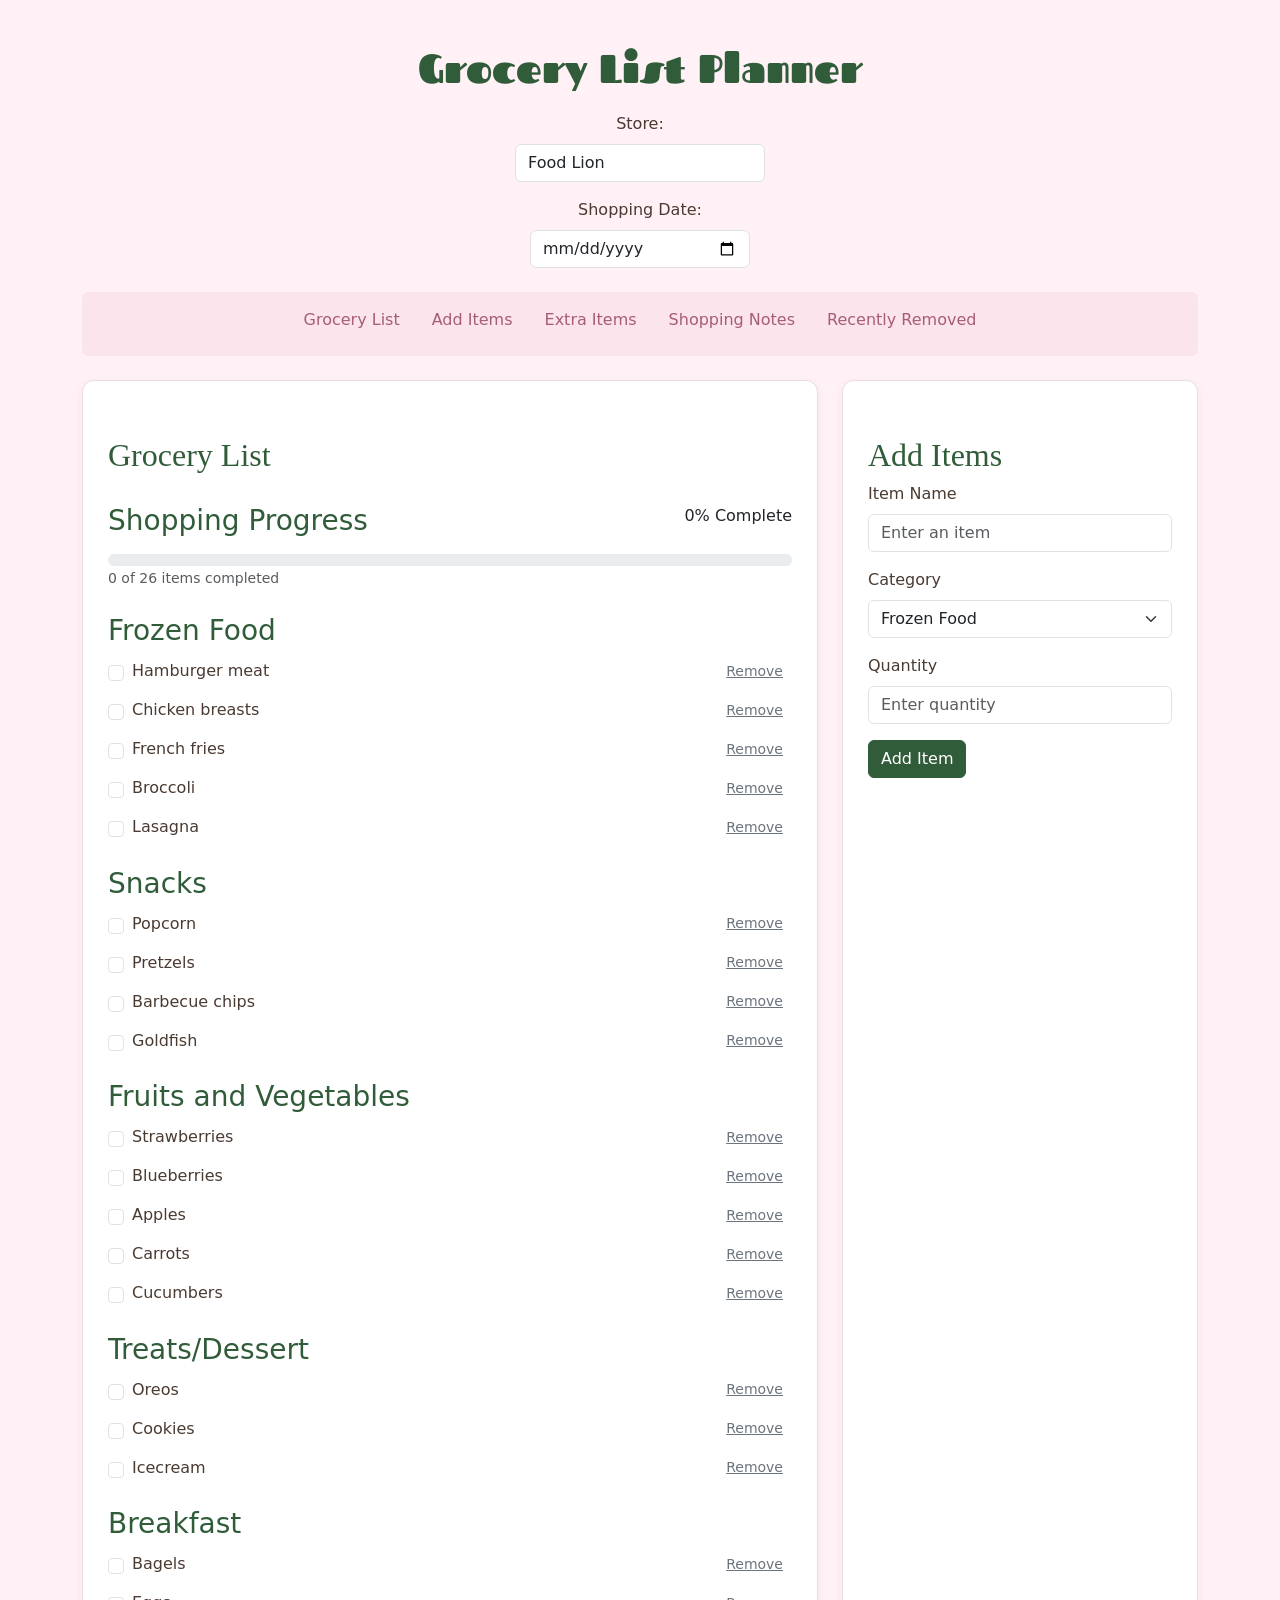
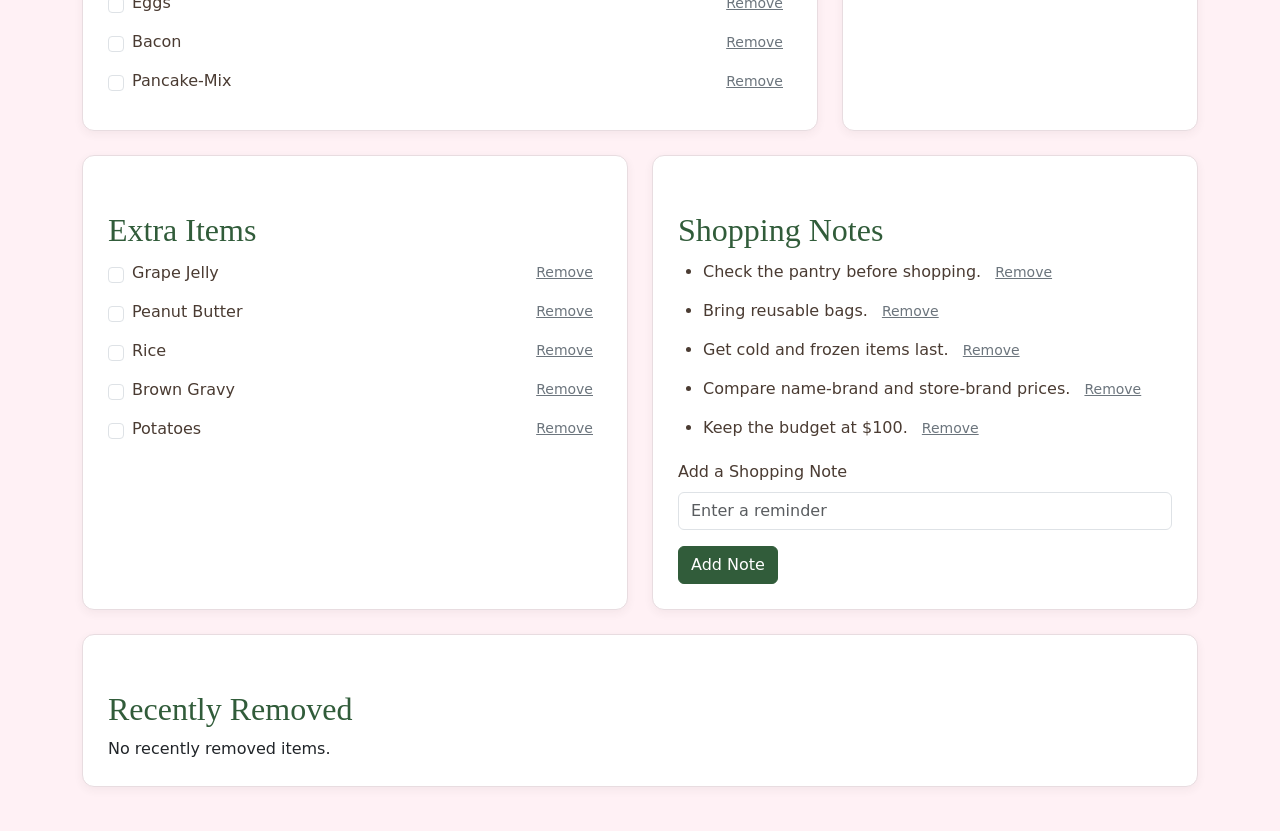
<file: index.html>
<!doctype html>
<html lang="en">
<head>
  <meta charset="utf-8">
  <meta name="viewport" content="width=device-width, initial-scale=1">
  <meta name="description" content="A grocery list planner to organize shopping items and notes">
  <meta name="author" content="Julia Bryant">
  <title>Grocery List Planner</title>

  <!--
    AI Use Disclosure:
    Tool: ChatGPT
    Purpose: Helped explain Bootstrap, troubleshoot HTML and JavaScript,
    and provide guidance for interactive features and local storage.
    Human Role: I chose which suggestions to use, edited my HTML and CSS,
    and tested my page in the browser and with the HTML validator.
  -->
   
<!--
  AI Accountability:
  Accepted Suggestion: I accepted the suggestion to use Bootstrap's responsive grid and navigation components. This helped organize my grocery planner and make it easier to use on both desktop and mobile devices.

  Modified Suggestion: I modified the original navigation layout by changing it to a collapsible hamburger menu on smaller screens. I chose this because it made the website easier to navigate on a phone and prevented the navigation links from taking up too much space.
-->


  <!-- Bootstrap v5.3.8 -->
  <!-- LOAD BOOTSTRAP CSS - DO NOT DELETE -->
  <link href="https://cdn.jsdelivr.net/npm/bootstrap@5.3.8/dist/css/bootstrap.min.css"
        rel="stylesheet"
        integrity="sha384-sRIl4kxILFvY47J16cr9ZwB07vP4J8+LH7qKQnuqkuIAvNWLzeN8tE5YBujZqJLB"
        crossorigin="anonymous">
  <!-- END LOADING BOOTSTRAP CSS -->

  <link href="style.css" rel="stylesheet">
</head>

<body>

<main class="container py-4">

  <!-- HEADER -->
  <header class="text-center mb-4">
    <h1>Grocery List Planner</h1>
    <div class="mb-3">
  <label for="store-name" class="form-label">Store:</label>
  <input type="text" id="store-name"
         class="form-control mx-auto"
         style="max-width: 250px;"
         placeholder="Enter store name">
</div>

    <div class="mb-3">
      <label for="shopping-date" class="form-label">Shopping Date:</label>
      <input type="date" id="shopping-date"
             class="form-control mx-auto"
             style="max-width: 220px;">
    </div>
  </header>

  <!-- NAVIGATION -->
  <!-- RESPONSIVE NAVIGATION -->
<nav class="navbar navbar-expand-lg navbar-light rounded mb-4"
     style="background-color: #fce3eb;">

  <div class="container-fluid">

    <a class="navbar-brand d-lg-none" href="#Grocery-List">
      Menu
    </a>

    <button class="navbar-toggler" type="button"
            data-bs-toggle="collapse"
            data-bs-target="#mainNavigation"
            aria-controls="mainNavigation"
            aria-expanded="false"
            aria-label="Toggle navigation">

      <span class="navbar-toggler-icon"></span>

    </button>

    <div class="collapse navbar-collapse justify-content-center"
         id="mainNavigation">

      <ul class="navbar-nav gap-lg-3">

        <li class="nav-item">
          <a class="nav-link" href="#Grocery-List">Grocery List</a>
        </li>

        <li class="nav-item">
          <a class="nav-link" href="#Add-Items">Add Items</a>
        </li>

        <li class="nav-item">
          <a class="nav-link" href="#Extra-Items">Extra Items</a>
        </li>

        <li class="nav-item">
          <a class="nav-link" href="#Shopping-Notes">Shopping Notes</a>
        </li>

        <li class="nav-item">
          <a class="nav-link" href="#Recently-Removed">Recently Removed</a>
        </li>

      </ul>

    </div>
  </div>
</nav>

  <div class="row g-4">

    <!-- GROCERY LIST -->
    <section class="col-12 col-lg-8" id="Grocery-List">
      <div class="card h-100">
        <div class="card-body">

          <h2 class="card-title">Grocery List</h2>

          <!-- SHOPPING PROGRESS -->
          <div class="mb-4">
            <div class="d-flex justify-content-between mb-2">
              <h3>Shopping Progress</h3>
              <span id="progress-text">0% Complete</span>
            </div>

            <div class="progress" style="height: 12px;">
              <div id="progress-bar"
                   class="progress-bar bg-success"
                   role="progressbar"
                   style="width: 0%;"
                   aria-valuenow="0"
                   aria-valuemin="0"
                   aria-valuemax="100">
              </div>
            </div>

            <small id="progress-count" class="text-muted">
              0 of 0 items completed
            </small>
          </div>

          <!-- FROZEN FOOD -->
          <h3>Frozen Food</h3>
          <div id="frozen-food-list">

            <div class="form-check">
              <input class="form-check-input" type="checkbox" id="hamburger-meat">
              <label class="form-check-label" for="hamburger-meat">Hamburger meat</label>
            </div>

            <div class="form-check">
              <input class="form-check-input" type="checkbox" id="chicken-breasts">
              <label class="form-check-label" for="chicken-breasts">Chicken breasts</label>
            </div>

            <div class="form-check">
              <input class="form-check-input" type="checkbox" id="french-fries">
              <label class="form-check-label" for="french-fries">French fries</label>
            </div>

            <div class="form-check">
              <input class="form-check-input" type="checkbox" id="broccoli">
              <label class="form-check-label" for="broccoli">Broccoli</label>
            </div>

            <div class="form-check">
              <input class="form-check-input" type="checkbox" id="lasagna">
              <label class="form-check-label" for="lasagna">Lasagna</label>
            </div>

          </div>

          <!-- SNACKS -->
          <h3 class="mt-4">Snacks</h3>
          <div id="snacks-list">

            <div class="form-check">
              <input class="form-check-input" type="checkbox" id="popcorn">
              <label class="form-check-label" for="popcorn">Popcorn</label>
            </div>

            <div class="form-check">
              <input class="form-check-input" type="checkbox" id="pretzels">
              <label class="form-check-label" for="pretzels">Pretzels</label>
            </div>

            <div class="form-check">
              <input class="form-check-input" type="checkbox" id="barbecue-chips">
              <label class="form-check-label" for="barbecue-chips">Barbecue chips</label>
            </div>

            <div class="form-check">
              <input class="form-check-input" type="checkbox" id="goldfish">
              <label class="form-check-label" for="goldfish">Goldfish</label>
            </div>

          </div>

          <!-- FRUITS AND VEGETABLES -->
          <h3 class="mt-4">Fruits and Vegetables</h3>
          <div id="fruits-vegetables-list">

            <div class="form-check">
              <input class="form-check-input" type="checkbox" id="strawberries">
              <label class="form-check-label" for="strawberries">Strawberries</label>
            </div>

            <div class="form-check">
              <input class="form-check-input" type="checkbox" id="blueberries">
              <label class="form-check-label" for="blueberries">Blueberries</label>
            </div>

            <div class="form-check">
              <input class="form-check-input" type="checkbox" id="apples">
              <label class="form-check-label" for="apples">Apples</label>
            </div>

            <div class="form-check">
              <input class="form-check-input" type="checkbox" id="carrots">
              <label class="form-check-label" for="carrots">Carrots</label>
            </div>

            <div class="form-check">
              <input class="form-check-input" type="checkbox" id="cucumbers">
              <label class="form-check-label" for="cucumbers">Cucumbers</label>
            </div>

          </div>

          <!-- TREATS AND DESSERT -->
          <h3 class="mt-4">Treats/Dessert</h3>
          <div id="treats-dessert-list">

            <div class="form-check">
              <input class="form-check-input" type="checkbox" id="oreos">
              <label class="form-check-label" for="oreos">Oreos</label>
            </div>

            <div class="form-check">
              <input class="form-check-input" type="checkbox" id="cookies">
              <label class="form-check-label" for="cookies">Cookies</label>
            </div>

            <div class="form-check">
              <input class="form-check-input" type="checkbox" id="icecream">
              <label class="form-check-label" for="icecream">Icecream</label>
            </div>

          </div>

          <!-- BREAKFAST -->
          <h3 class="mt-4">Breakfast</h3>
          <div id="breakfast-list">

            <div class="form-check">
              <input class="form-check-input" type="checkbox" id="bagels">
              <label class="form-check-label" for="bagels">Bagels</label>
            </div>

            <div class="form-check">
              <input class="form-check-input" type="checkbox" id="eggs">
              <label class="form-check-label" for="eggs">Eggs</label>
            </div>

            <div class="form-check">
              <input class="form-check-input" type="checkbox" id="bacon">
              <label class="form-check-label" for="bacon">Bacon</label>
            </div>

            <div class="form-check">
              <input class="form-check-input" type="checkbox" id="pancake-mix">
              <label class="form-check-label" for="pancake-mix">Pancake-Mix</label>
            </div>

          </div>

        </div>
      </div>
    </section>

    <!-- ADD ITEMS -->
    <section class="col-12 col-lg-4" id="Add-Items">
      <div class="card h-100">
        <div class="card-body">

          <h2 class="card-title">Add Items</h2>

          <form id="add-item-form">

            <div class="mb-3">
              <label for="item-name" class="form-label">Item Name</label>
              <input type="text" class="form-control"
                     id="item-name" name="item-name"
                     placeholder="Enter an item" required>
            </div>

            <div class="mb-3">
              <label for="category" class="form-label">Category</label>
              <select class="form-select" id="category" name="category">
                <option>Frozen Food</option>
                <option>Snacks</option>
                <option>Fruits and Vegetables</option>
                <option>Treats/Dessert</option>
                <option>Breakfast</option>
                <option>Extra Items</option>
              </select>
            </div>

            <div class="mb-3">
              <label for="quantity" class="form-label">Quantity</label>
              <input type="number" class="form-control"
                     id="quantity" name="quantity"
                     min="1" placeholder="Enter quantity" required>
            </div>

            <button type="submit" class="btn btn-success">Add Item</button>

          </form>

        </div>
      </div>
    </section>

    <!-- EXTRA ITEMS -->
    <section class="col-12 col-md-6" id="Extra-Items">
      <div class="card h-100">
        <div class="card-body">

          <h2 class="card-title">Extra Items</h2>
          <div id="extra-items-list">

            <div class="form-check">
              <input class="form-check-input" type="checkbox" id="grape-jelly">
              <label class="form-check-label" for="grape-jelly">Grape Jelly</label>
            </div>

            <div class="form-check">
              <input class="form-check-input" type="checkbox" id="peanut-butter">
              <label class="form-check-label" for="peanut-butter">Peanut Butter</label>
            </div>

            <div class="form-check">
              <input class="form-check-input" type="checkbox" id="rice">
              <label class="form-check-label" for="rice">Rice</label>
            </div>

            <div class="form-check">
              <input class="form-check-input" type="checkbox" id="brown-gravy">
              <label class="form-check-label" for="brown-gravy">Brown Gravy</label>
            </div>

            <div class="form-check">
              <input class="form-check-input" type="checkbox" id="potatoes">
              <label class="form-check-label" for="potatoes">Potatoes</label>
            </div>

          </div>
        </div>
      </div>
    </section>

    <!-- SHOPPING NOTES -->
    <section class="col-12 col-md-6" id="Shopping-Notes">
      <div class="card h-100">
        <div class="card-body">

          <h2 class="card-title">Shopping Notes</h2>

          <ul id="shopping-notes-list">
            <li>Check the pantry before shopping.</li>
            <li>Bring reusable bags.</li>
            <li>Get cold and frozen items last.</li>
            <li>Compare name-brand and store-brand prices.</li>
            <li>Keep the budget at $100.</li>
          </ul>

          <form id="add-note-form" class="mt-3">
            <div class="mb-3">
              <label for="new-note" class="form-label">Add a Shopping Note</label>
              <input type="text" id="new-note" class="form-control"
                     placeholder="Enter a reminder">
            </div>

            <button type="submit" class="btn btn-success">Add Note</button>
          </form>

        </div>
      </div>
    </section>

    <!-- RECENTLY REMOVED -->
    <section class="col-12" id="Recently-Removed">
      <div class="card">
        <div class="card-body">
          <h2 class="card-title">Recently Removed</h2>
          <div id="recently-removed-list">
            No recently removed items.
          </div>
        </div>
      </div>
    </section>

  </div>
</main>

<!-- LOAD BOOTSTRAP JAVASCRIPT - DO NOT DELETE -->
<script src="https://cdn.jsdelivr.net/npm/bootstrap@5.3.8/dist/js/bootstrap.bundle.min.js"
        integrity="sha384-FKyoEForCGlyvwx9Hj09JcYn3nv7wiPVlz7YYwJrWVcXK/BmnVDxM+D2scQbITxI"
        crossorigin="anonymous"></script>
<!-- END LOADING BOOTSTRAP JAVASCRIPT -->

<script>
  // STORAGE KEYS
  const storageKey = "groceryPlannerData";
  const notesKey = "groceryShoppingNotes";

  // SHOPPING DATE
  const dateInput = document.getElementById("shopping-date");
  dateInput.value = localStorage.getItem("shoppingDate") || "";

  dateInput.addEventListener("change", function() {
    localStorage.setItem("shoppingDate", dateInput.value);
  });
// STORE NAME
const storeInput = document.getElementById("store-name");

storeInput.value = localStorage.getItem("shoppingStore") || "Food Lion";

storeInput.addEventListener("input", function() {
  localStorage.setItem("shoppingStore", storeInput.value);
});
  // GROCERY CATEGORIES
  const categoryLists = {
    "Frozen Food": "frozen-food-list",
    "Snacks": "snacks-list",
    "Fruits and Vegetables": "fruits-vegetables-list",
    "Treats/Dessert": "treats-dessert-list",
    "Breakfast": "breakfast-list",
    "Extra Items": "extra-items-list"
  };

  // LOAD SAVED GROCERY ITEMS
  let savedData = null;

  try {
    const storedData =
      localStorage.getItem(storageKey) ||
      localStorage.getItem("groceryPlannerItems");

    savedData = storedData ? JSON.parse(storedData) : null;
  } catch (error) {
    savedData = null;
  }

  let items = [];
  let removedItems = [];

  if (savedData) {
    if (Array.isArray(savedData)) {
      items = savedData;
    } else {
      items = savedData.items || [];
      removedItems = savedData.removedItems || [];
    }
  } else {
    Object.entries(categoryLists).forEach(([category, listId]) => {
      document.querySelectorAll("#" + listId + " .form-check").forEach(div => {
        const checkbox = div.querySelector("input");
        const label = div.querySelector("label");

        items.push({
          id: checkbox.id,
          name: label.textContent.trim(),
          category: category,
          quantity: "",
          checked: checkbox.checked
        });
      });
    });
  }

  // SAVE GROCERY ITEMS
  function saveItems() {
    localStorage.setItem(storageKey, JSON.stringify({
      items: items,
      removedItems: removedItems
    }));
  }

  // LOAD AND CLEAN SHOPPING NOTES
  let shoppingNotes = [];

  try {
    const savedNotes = localStorage.getItem(notesKey);

    if (savedNotes !== null) {
      shoppingNotes = JSON.parse(savedNotes);
    } else {
      shoppingNotes = Array.from(
        document.querySelectorAll("#shopping-notes-list li")
      ).map(note => note.textContent.trim());
    }
  } catch (error) {
    shoppingNotes = [];
  }

  // REMOVE DUPLICATE NOTES, INCLUDING DIFFERENT CAPITALIZATION
  function cleanNotes(notes) {
    const uniqueNotes = [];
    const seenNotes = new Set();

    notes.forEach(note => {
      const cleanedNote = String(note).trim().replace(/\s+/g, " ");
      const comparison = cleanedNote.toLowerCase();

      if (cleanedNote !== "" && !seenNotes.has(comparison)) {
        seenNotes.add(comparison);
        uniqueNotes.push(cleanedNote);
      }
    });

    return uniqueNotes;
  }

  shoppingNotes = cleanNotes(shoppingNotes);

  function saveNotes() {
    localStorage.setItem(notesKey, JSON.stringify(shoppingNotes));
  }

  function displayNotes() {
    const notesList = document.getElementById("shopping-notes-list");
    notesList.innerHTML = "";

    shoppingNotes.forEach((note, index) => {
      const li = document.createElement("li");
      li.className = "mb-2";

      const noteText = document.createElement("span");
      noteText.textContent = note + " ";

      const removeButton = document.createElement("button");
      removeButton.type = "button";
      removeButton.className = "btn btn-sm btn-link text-secondary";
      removeButton.textContent = "Remove";

      removeButton.addEventListener("click", function() {
        shoppingNotes.splice(index, 1);
        saveNotes();
        displayNotes();
      });

      li.appendChild(noteText);
      li.appendChild(removeButton);
      notesList.appendChild(li);
    });
  }

  // ADD A SHOPPING NOTE
  document.getElementById("add-note-form").addEventListener("submit", function(event) {
    event.preventDefault();

    const noteInput = document.getElementById("new-note");
    const note = noteInput.value.trim();

    if (note === "") {
      alert("Please enter a shopping note.");
      return;
    }

    const alreadyExists = shoppingNotes.some(
      existingNote => existingNote.toLowerCase() === note.toLowerCase()
    );

    if (alreadyExists) {
      alert("That shopping note is already on your list.");
      return;
    }

    shoppingNotes.push(note);
    saveNotes();
    displayNotes();
    noteInput.value = "";
  });

  // SHOPPING PROGRESS
  function updateProgress() {
    const total = items.length;
    const completed = items.filter(item => item.checked).length;

    const percentage = total === 0
      ? 0
      : Math.round((completed / total) * 100);

    document.getElementById("progress-text").textContent =
      percentage + "% Complete";

    document.getElementById("progress-bar").style.width =
      percentage + "%";

    document.getElementById("progress-bar").setAttribute(
      "aria-valuenow", percentage
    );

    document.getElementById("progress-count").textContent =
      completed + " of " + total + " items completed";
  }

  // DISPLAY GROCERY ITEMS
  function displayItems() {
    updateProgress();

    Object.values(categoryLists).forEach(listId => {
      document.getElementById(listId).innerHTML = "";
    });

    items.forEach(item => {
      const list = document.getElementById(categoryLists[item.category]);

      if (!list) {
        return;
      }

      const itemDiv = document.createElement("div");
      itemDiv.className = "form-check d-flex align-items-center gap-2 mb-2";

      const checkbox = document.createElement("input");
      checkbox.type = "checkbox";
      checkbox.className = "form-check-input";
      checkbox.id = "checkbox-" + item.id;
      checkbox.checked = item.checked;

      checkbox.addEventListener("change", function() {
        item.checked = checkbox.checked;
        saveItems();
        updateProgress();
      });

      const label = document.createElement("label");
      label.className = "form-check-label flex-grow-1";
      label.htmlFor = checkbox.id;
      label.textContent = item.name +
        (item.quantity ? " (Qty: " + item.quantity + ")" : "");

      // REMOVE ITEM
      const removeButton = document.createElement("button");
      removeButton.type = "button";
      removeButton.className = "btn btn-sm btn-link text-secondary";
      removeButton.textContent = "Remove";

      removeButton.addEventListener("click", function() {
        items = items.filter(existing => existing.id !== item.id);
        removedItems.push(item);
        saveItems();
        displayItems();
      });

      itemDiv.appendChild(checkbox);
      itemDiv.appendChild(label);
      itemDiv.appendChild(removeButton);

      list.appendChild(itemDiv);
    });

    // DISPLAY RECENTLY REMOVED ITEMS
    const recentList = document.getElementById("recently-removed-list");
    recentList.innerHTML = "";

    if (removedItems.length === 0) {
      recentList.textContent = "No recently removed items.";
    }

    removedItems.forEach(item => {
      const row = document.createElement("div");
      row.className = "d-flex flex-wrap align-items-center gap-2 mb-2";

      const name = document.createElement("span");
      name.className = "flex-grow-1";
      name.textContent = item.name +
        (item.quantity ? " (Qty: " + item.quantity + ")" : "");

      // RESTORE ITEM
      const restoreButton = document.createElement("button");
      restoreButton.type = "button";
      restoreButton.className = "btn btn-sm btn-outline-success";
      restoreButton.textContent = "Restore";

      restoreButton.addEventListener("click", function() {
        removedItems = removedItems.filter(existing => existing.id !== item.id);
        items.push(item);
        saveItems();
        displayItems();
      });

      // PERMANENTLY DELETE ITEM
      const deleteButton = document.createElement("button");
      deleteButton.type = "button";
      deleteButton.className = "btn btn-sm btn-outline-danger";
      deleteButton.textContent = "Delete Permanently";

      deleteButton.addEventListener("click", function() {
        removedItems = removedItems.filter(existing => existing.id !== item.id);
        saveItems();
        displayItems();
      });

      row.appendChild(name);
      row.appendChild(restoreButton);
      row.appendChild(deleteButton);
      recentList.appendChild(row);
    });
  }

  // ADD A GROCERY ITEM
  document.getElementById("add-item-form").addEventListener("submit", function(event) {
    event.preventDefault();

    const itemName = document.getElementById("item-name").value.trim();
    const category = document.getElementById("category").value;
    const quantity = document.getElementById("quantity").value;

    if (itemName === "" || quantity === "" || Number(quantity) < 1) {
      alert("Please enter an item name and a quantity of at least 1.");
      return;
    }

    items.push({
      id: "item-" + Date.now() + "-" + Math.random().toString(16).slice(2),
      name: itemName,
      category: category,
      quantity: quantity,
      checked: false
    });

    saveItems();
    displayItems();
    this.reset();
  });

  // INITIAL DISPLAY AND SAVE
  saveItems();
  saveNotes();
  displayNotes();
  displayItems();

</script>

</body>
</html>
</file>
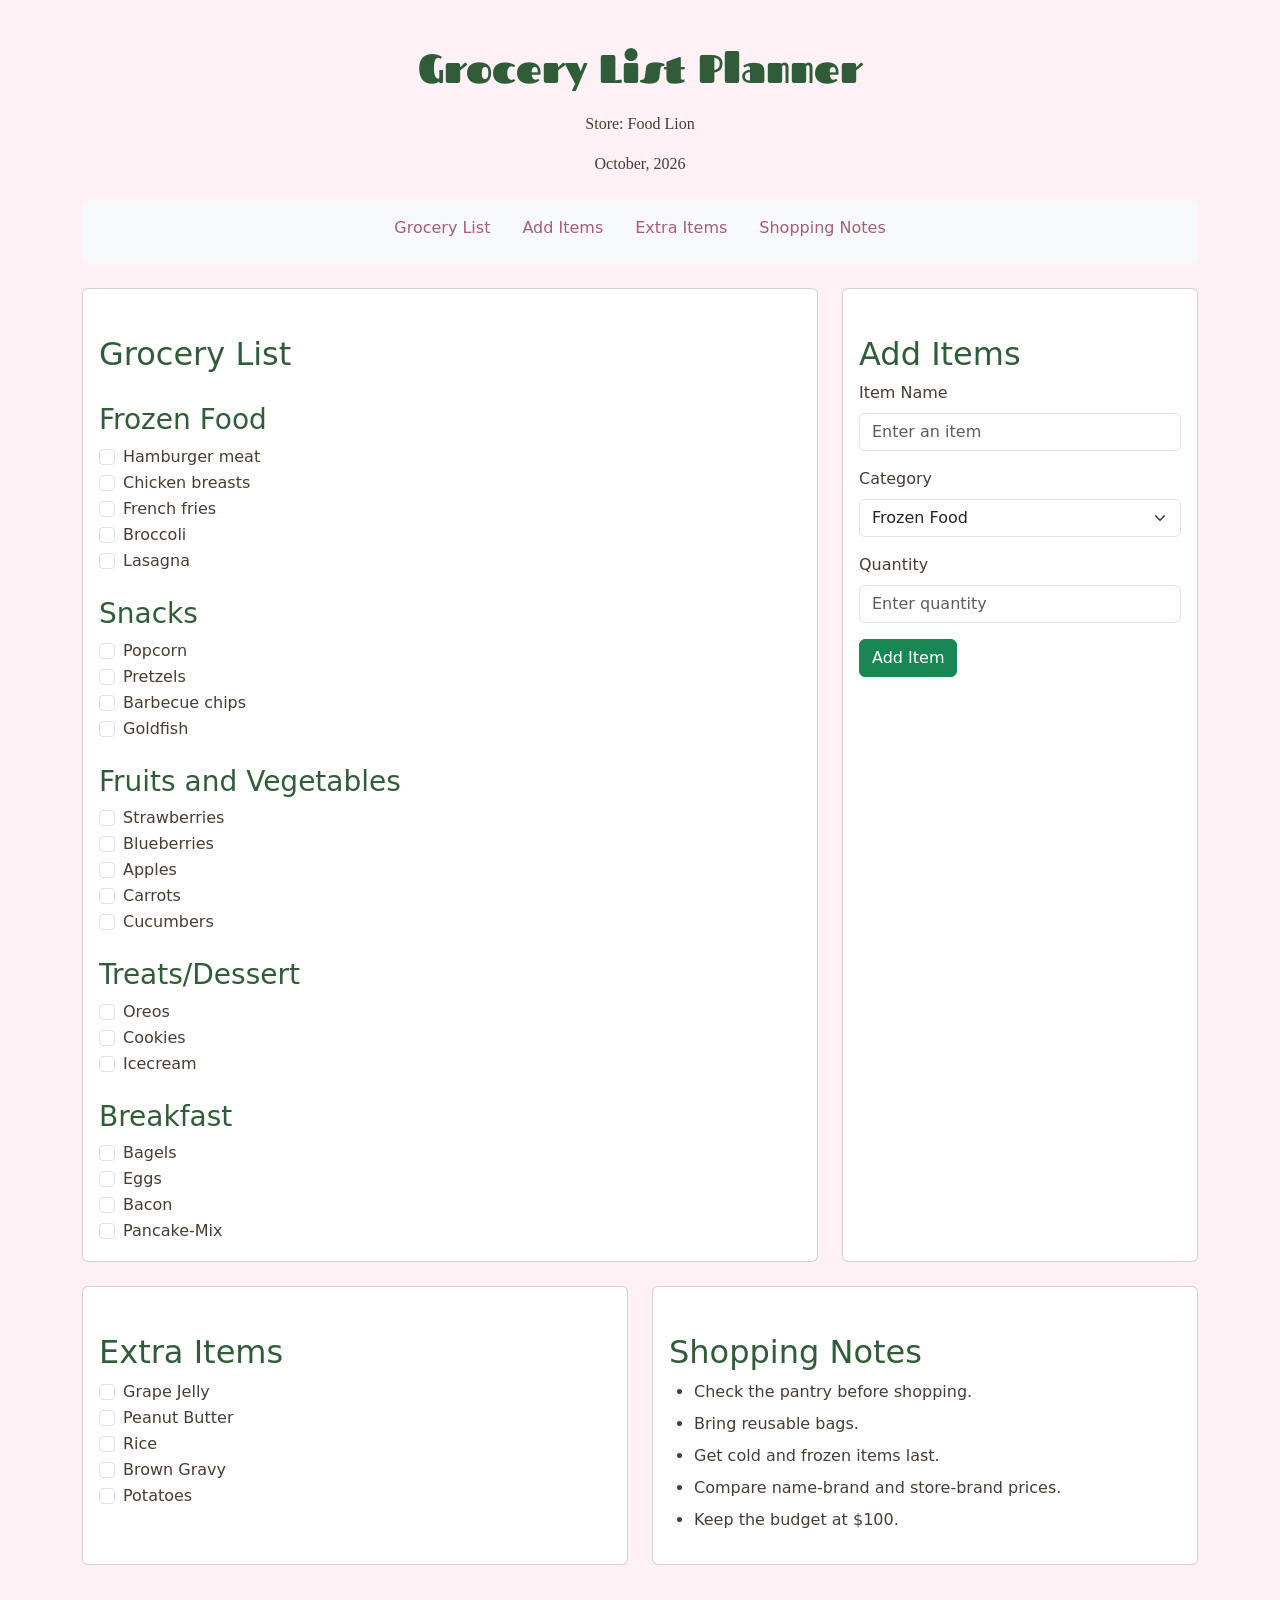
<file: project-3/index.html>
<!doctype html>
<html lang="en">
  <head>
    <meta charset="utf-8">
    <meta name="viewport" content="width=device-width, initial-scale=1">
    <meta name="description" content="A grocery list planner to organize shopping items and notes">
    <meta name="author" content="Julia Bryant">
    <title>Grocery List Planner</title>
    <!--
    AI Use Disclosure:
    Tool: ChatGPT
    Purpose: Helped explain Bootstrap components, troubleshoot HTML errors,
    and provide guidance on layout and styling.
    Human Role: I chose which suggestions to use, edited my HTML and CSS,
    and tested my page in the browser and with the HTML validator.
    -->



   <!-- Bootstrap v5.3.8 -->
   <!-- LOAD BOOTSTRAP CSS - DO NOT DELETE -->
    <link href="https://cdn.jsdelivr.net/npm/bootstrap@5.3.8/dist/css/bootstrap.min.css" rel="stylesheet" integrity="sha384-sRIl4kxILFvY47J16cr9ZwB07vP4J8+LH7qKQnuqkuIAvNWLzeN8tE5YBujZqJLB" crossorigin="anonymous">
   <!-- END LOADING BOOTSTRAP CSS -->
    
   <!-- Custom styles - add your own CSS to this stylesheet -->
    <link href="style.css" rel="stylesheet">
  </head>
  <body>
    

<main class="container py-4">
  <header class="text-center mb-4">
    <h1>Grocery List Planner</h1>
    <p>Store: Food Lion</p>
    <p>October, 2026</p>
  </header>

  <nav class="navbar navbar-expand bg-light rounded mb-4">
    <div class="container-fluid justify-content-center">
      <ul class="navbar-nav flex-row flex-wrap gap-3">
        <li class="nav-item">
          <a class="nav-link" href="#Grocery-List">Grocery List</a>
        </li>
        <li class="nav-item">
          <a class="nav-link" href="#Add-Items">Add Items</a>
        </li>
        <li class="nav-item">
          <a class="nav-link" href="#Extra-Items">Extra Items</a>
        </li>
        <li class="nav-item">
          <a class="nav-link" href="#Shopping-Notes">Shopping Notes</a>
        </li>
      </ul>
    </div>
  </nav>

  <div class="row g-4">
<section class="col-12 col-lg-8" id="Grocery-List">
  <div class="card h-100">
    <div class="card-body">
      <h2 class="card-title">Grocery List</h2>

      <h3>Frozen Food</h3>
      <div class="form-check">
        <input class="form-check-input" type="checkbox" id="hamburger-meat">
        <label class="form-check-label" for="hamburger-meat">Hamburger meat</label>
      </div>
      <div class="form-check">
        <input class="form-check-input" type="checkbox" id="chicken-breasts">
        <label class="form-check-label" for="chicken-breasts">Chicken breasts</label>
      </div>
      <div class="form-check">
        <input class="form-check-input" type="checkbox" id="french-fries">
        <label class="form-check-label" for="french-fries">French fries</label>
      </div>
      <div class="form-check">
        <input class="form-check-input" type="checkbox" id="broccoli">
        <label class="form-check-label" for="broccoli">Broccoli</label>
      </div>
      <div class="form-check">
        <input class="form-check-input" type="checkbox" id="lasagna">
        <label class="form-check-label" for="lasagna">Lasagna</label>
      </div>

      <h3 class="mt-4">Snacks</h3>
      <div class="form-check">
        <input class="form-check-input" type="checkbox" id="popcorn">
        <label class="form-check-label" for="popcorn">Popcorn</label>
      </div>
      <div class="form-check">
        <input class="form-check-input" type="checkbox" id="pretzels">
        <label class="form-check-label" for="pretzels">Pretzels</label>
      </div>
      <div class="form-check">
        <input class="form-check-input" type="checkbox" id="barbecue-chips">
        <label class="form-check-label" for="barbecue-chips">Barbecue chips</label>
      </div>
      <div class="form-check">
        <input class="form-check-input" type="checkbox" id="goldfish">
        <label class="form-check-label" for="goldfish">Goldfish</label>
      </div>
      <h3 class="mt-4">Fruits and Vegetables</h3>
      <div class="form-check">
        <input class="form-check-input" type="checkbox" id="strawberries">
        <label class="form-check-label" for="strawberries">Strawberries</label>
      </div>
      <div class="form-check">
        <input class="form-check-input" type="checkbox" id="blueberries">
        <label class="form-check-label" for="blueberries">Blueberries</label>
      </div>
      <div class="form-check">
        <input class="form-check-input" type="checkbox" id="apples">
        <label class="form-check-label" for="apples">Apples</label>
      </div>
      <div class="form-check">
        <input class="form-check-input" type="checkbox" id="carrots">
        <label class="form-check-label" for="carrots">Carrots</label>
      </div>
      <div class="form-check">
        <input class="form-check-input" type="checkbox" id="cucumbers">
        <label class="form-check-label" for="cucumbers">Cucumbers</label>
      </div>

      <h3 class="mt-4">Treats/Dessert</h3>
      <div class="form-check">
        <input class="form-check-input" type="checkbox" id="oreos">
        <label class="form-check-label" for="oreos">Oreos</label>
      </div>
      <div class="form-check">
        <input class="form-check-input" type="checkbox" id="cookies">
        <label class="form-check-label" for="cookies">Cookies</label>
      </div>
      <div class="form-check">
        <input class="form-check-input" type="checkbox" id="icecream">
        <label class="form-check-label" for="icecream">Icecream</label>
      </div>

      <h3 class="mt-4">Breakfast</h3>
      <div class="form-check">
        <input class="form-check-input" type="checkbox" id="bagels">
        <label class="form-check-label" for="bagels">Bagels</label>
      </div>
      <div class="form-check">
        <input class="form-check-input" type="checkbox" id="eggs">
        <label class="form-check-label" for="eggs">Eggs</label>
      </div>
      <div class="form-check">
        <input class="form-check-input" type="checkbox" id="bacon">
        <label class="form-check-label" for="bacon">Bacon</label>
      </div>
      <div class="form-check">
        <input class="form-check-input" type="checkbox" id="pancake-mix">
        <label class="form-check-label" for="pancake-mix">Pancake-Mix</label>
      </div>

    </div>
  </div>
</section>

    <section class="col-12 col-lg-4" id="Add-Items">
      <div class="card h-100">
        <div class="card-body">
          <h2 class="card-title">Add Items</h2>
         
<form>
  <div class="mb-3">
    <label for="item-name" class="form-label">Item Name</label>
    <input type="text" class="form-control" id="item-name" name="item-name" placeholder="Enter an item">
  </div>

  <div class="mb-3">
    <label for="category" class="form-label">Category</label>
    <select class="form-select" id="category" name="category">
      <option>Frozen Food</option>
      <option>Snacks</option>
      <option>Fruits and Vegetables</option>
      <option>Treats/Dessert</option>
      <option>Breakfast</option>
      <option>Extra Items</option>
    </select>
  </div>

  <div class="mb-3">
    <label for="quantity" class="form-label">Quantity</label>
    <input type="number" class="form-control" id="quantity" name="quantity" min="1" placeholder="Enter quantity">
  </div>

  <button type="submit" class="btn btn-success">Add Item</button>
</form>

      </div>
      </div>
    </section>

    <section class="col-12 col-md-6" id="Extra-Items">
      <div class="card h-100">
        <div class="card-body">
          <h2 class="card-title">Extra Items</h2>

<div class="form-check">
  <input class="form-check-input" type="checkbox" id="grape-jelly">
  <label class="form-check-label" for="grape-jelly">Grape Jelly</label>
</div>

<div class="form-check">
  <input class="form-check-input" type="checkbox" id="peanut-butter">
  <label class="form-check-label" for="peanut-butter">Peanut Butter</label>
</div>

<div class="form-check">
  <input class="form-check-input" type="checkbox" id="rice">
  <label class="form-check-label" for="rice">Rice</label>
</div>

<div class="form-check">
  <input class="form-check-input" type="checkbox" id="brown-gravy">
  <label class="form-check-label" for="brown-gravy">Brown Gravy</label>
</div>

<div class="form-check">
  <input class="form-check-input" type="checkbox" id="potatoes">
  <label class="form-check-label" for="potatoes">Potatoes</label>
</div>

    </div>
  </div>
</section>

    <section class="col-12 col-md-6" id="Shopping-Notes">
      <div class="card h-100">
        <div class="card-body">
          <h2 class="card-title">Shopping Notes</h2>
          <ul>
            <li>Check the pantry before shopping.</li>
            <li>Bring reusable bags.</li>
            <li>Get cold and frozen items last.</li>
            <li>Compare name-brand and store-brand prices.</li>
            <li>Keep the budget at $100.</li>
          </ul>
        </div>
      </div>
    </section>
  </div>
</main>

<!-- LOAD BOOTSTRAP JAVASCRIPT - DO NOT DELETE -->
<script src="https://cdn.jsdelivr.net/npm/bootstrap@5.3.8/dist/js/bootstrap.bundle.min.js" integrity="sha384-FKyoEForCGlyvwx9Hj09JcYn3nv7wiPVlz7YYwJrWVcXK/BmnVDxM+D2scQbITxI" crossorigin="anonymous"></script>
<!-- END LOADING BOOTSTRAP JAVASCRIPT -->
      
  </body>
</html>
</file>
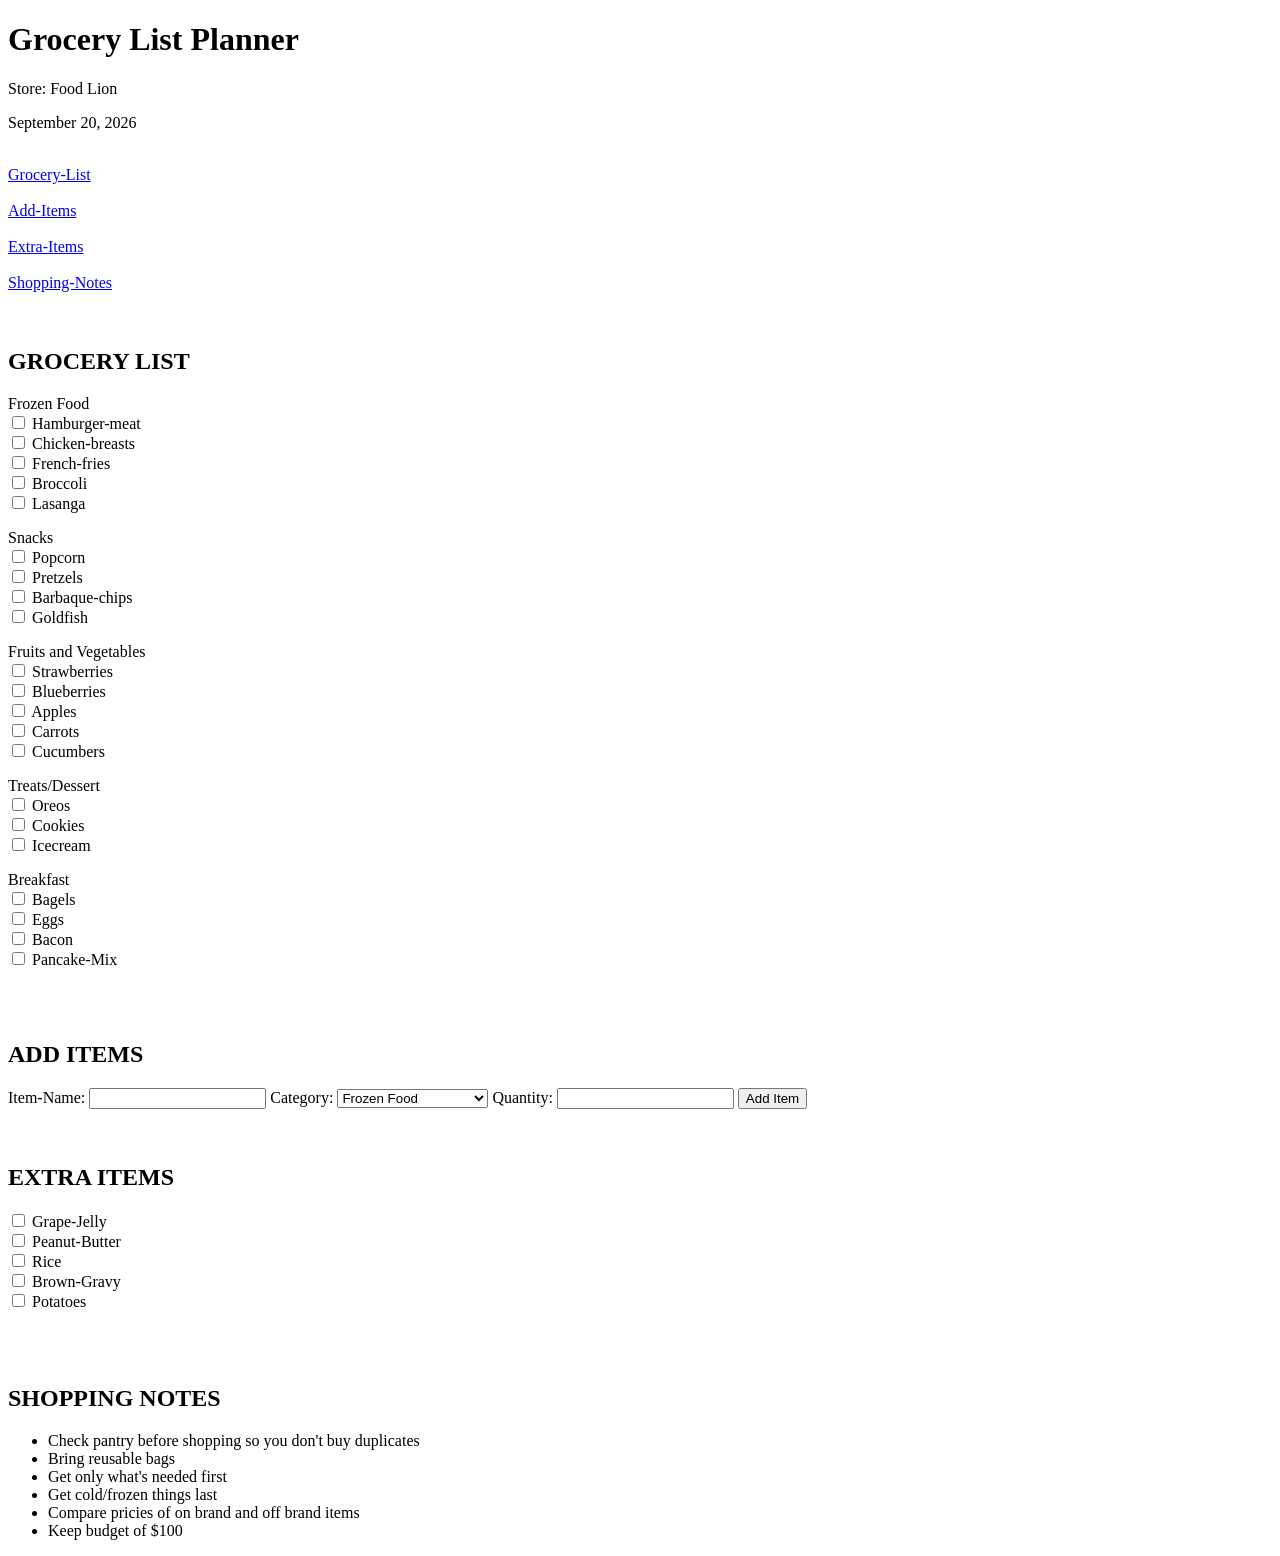
<file: grocery list planner index.html>
<!DOCTYPE html>
<html lang="en">
	<head>
		<title>Grocery List Planner</title>


		  <meta charset="UTF-8">
		  <meta name="description" content="Grocery List">
		  <meta name="author" content="Grocery List">
		  <meta name="viewport" content="width=device-width, initial-scale=1.0">
	</head>

<h1>Grocery List Planner</h1>
<p>Store: Food Lion</p>
<p>September 20, 2026</p> <br>
<nav>
<a href="#Grocery-List">Grocery-List</a> <br>
<br>
<a href="#Add-Items">Add-Items</a> <br>
<br>
<a href="#Extra-Items">Extra-Items</a> <br>
<br>
<a href="#Shopping-Notes">Shopping-Notes</a> <br>
</nav>
<br>
<br>

<section id="Grocery-List">
<h2>GROCERY LIST</h2>
Frozen Food <br>
		<input type="checkbox" id="Hamburger-meat">
	<label for="Hamburger-meat">Hamburger-meat</label> <br>
		<input type="checkbox" id="Chicken-breasts">
	<label for="Chicken-breasts">Chicken-breasts</label> <br>
		<input type="checkbox" id="French-fries">
	<label for="French-fries">French-fries</label> <br>
		<input type="checkbox" id="Broccoli">
	<label for="Broccoli">Broccoli</label> <br>
		<input type="checkbox" id="Lasanga">
	<label for ="Lasanga">Lasanga</label> <br>
<p>Snacks<br>
		<input type="checkbox" id="Popcorn">
	<label for="Popcorn">Popcorn</label> <br>
		<input type="checkbox" id="Pretzels">
	<label for="Pretzels">Pretzels</label> <br>
		<input type="checkbox" id="Barbaque-chips">
	<label for="Barbaque-chips">Barbaque-chips</label> <br>
		<input type="checkbox" id="Goldfish">
	<label for="Goldfish">Goldfish</label> <br>
		
</p>
<p>Fruits and Vegetables<br>
		<input type="checkbox" id="Strawberries">
	<label for="Strawberries">Strawberries</label> <br>
		<input type="checkbox" id="Blueberries">
	<label for="Blueberries">Blueberries</label> <br>
		<input type="checkbox" id="Apples">
	<label for="Apples">Apples</label> <br>
		<input type="checkbox" id="Carrots">
	<label for="Carrots">Carrots</label> <br>
		<input type="checkbox" id="Cucumbers">
	<label for="Cucumbers">Cucumbers</label> <br>

</p>
<p>Treats/Dessert<br>
		<input type="checkbox" id="Oreos">
	<label for="Oreos">Oreos</label> <br>
		<input type="checkbox" id="Cookies">
	<label for="Cookies">Cookies</label> <br>
		<input type="checkbox" id="Icecream">
	<label for="Icecream">Icecream</label> <br> 
</p>
<p>Breakfast<br>
		<input type="checkbox" id="Bagels">
	<label for="Bagels">Bagels</label> <br>
		<input type="checkbox" id="Eggs">
	<label for="Eggs">Eggs</label> <br>
		<input type="checkbox" id="Bacon">
	<label for="Bacon">Bacon</label> <br>
		<input type="checkbox" id="Pancake-Mix">
	<label for="Pancake-Mix">Pancake-Mix</label> <br>
</section>
<br>
<br>

<section id="Add-Items">
<h2> ADD ITEMS</h2>
<form>
	<label for="item-name">Item-Name:</label>
		<input type="text" id="item-name" name="Milk">
	<label for="category">Category:</label>
	<select id="category" name="category">
		<option>Frozen Food</option>
		<option>Snacks</option>
		<option>Fruits and Vegetables</option>
		<option>Treats/Dessert</option>
		<option>Breakfast</option>
	</select>

	<label for="quantity">Quantity:</label>
	<input type="number" id="quantity" name="quantity">

	<button type="submit">Add Item</button>
	</form>
</section>
<br>
<br>

<section id="Extra-Items">
<h2>EXTRA ITEMS</h2> 
		<input type="checkbox" id="Grape-Jelly">
	<label for="Grape-Jelly">Grape-Jelly</label> <br>
		<input type="checkbox" id="Peanut-Butter">
	<label for="Peanut-Butter">Peanut-Butter</label> <br>
		<input type="checkbox" id="Rice">
	<label for="Rice">Rice</label> <br>
		<input type="checkbox" id="Brown-Gravy">
	<label for="Brown-Gravy">Brown-Gravy</label> <br>
		<input type="checkbox" id="Potatoes">
	<label for="Potatoes">Potatoes</label> <br>
</section>
<br> 
<br>
<br>
<section id="Shopping-Notes">
<h2>SHOPPING NOTES</h2>
<ul>
	<li>Check pantry before shopping so you don't buy duplicates</li>
	<li>Bring reusable bags</li>
	<li>Get only what's needed first</li>
	<li>Get cold/frozen things last</li>
	<li>Compare pricies of on brand and off brand items
	<li>Keep budget of $100</li> 
</ul>
</section>
</file>
<file: style.css>
/* ADD YOUR CUSTOM CSS TO THIS FILE BELOW */
@import url('https://fonts.googleapis.com/css2?family=Fascinate&display=swap');
h1{color:#315C3A; font-family: "Fascinate", system-ui;}
h2 {
  color: #5F7563;
  font-family: "Lora", serif;
}
body { background-color: #FFF1F5; }
nav a { color:#A65D76;}
p { font-family: "Lora", serif;}
p, li, label { color: #4A3B32;}
body { line-height: 1.5; margin: 20px;}

h1 { margin-bottom: 20px;}

h2 { margin-top: 30px; margin-bottom: 15px; }

nav { margin-bottom: 25px }

li { margin-bottom: 8px; }
body { margin: 20px; text-align: left;}

h1 { text-align: center; }

nav { text-align: center; }

ul { padding-left: 25px; }

h1,
h2,
h3,
h4,
h5,
h6,
.card-title {
  color: #315C3A;
}

.navbar {
  background-color: #FFF1F5;
}

.navbar a {
  color: #A65D76;
}

.navbar a:hover {
  color: #315C3A;
}

#Grocery-List .card-title {
  margin-bottom: 30px;
}

.card {
  background-color: #FFFFFF;
  border: 1px solid #E8DCE0;
  border-radius: 12px;
  box-shadow: 0 3px 10px rgba(74, 59, 50, 0.06);
}

.card-body {
  padding: 24px;
}

.card {
  background-color: #FFFFFF;
  border: 1px solid #E8DCE0;
  border-radius: 12px;
  box-shadow: 0 3px 10px rgba(74, 59, 50, 0.06);
}

.navbar {
  background-color: #FCE4EC !important;
}

.btn-success {
  background-color: #315C3A;
  border-color: #315C3A;
}

.btn-success:hover {
  background-color: #24452C;
  border-color: #24452C;
}

.form-control:focus,
.form-select:focus {
  border-color: #5F7563;
  box-shadow: 0 0 0 0.2rem rgba(95, 117, 99, 0.2);
}

.card-body {
  padding: 25px;
}
/* MOBILE RESPONSIVE IMPROVEMENTS */
@media (max-width: 576px) {

  body {
    font-size: 15px;
  }

  main.container {
    padding-left: 14px;
    padding-right: 14px;
  }

  h1 {
    font-size: 1.8rem;
  }

  h2 {
    font-size: 1.35rem;
  }

  h3 {
    font-size: 1.1rem;
  }

  .card {
    margin-bottom: 8px;
  }

  .card-body {
    padding: 16px;
  }

  .form-control,
  .form-select {
    font-size: 16px;
  }

  .btn {
    padding: 8px 12px;
  }

  .navbar-nav {
    gap: 4px;
  }

  .navbar-nav .nav-link {
    padding: 8px 12px;
  }

}
</file>
<file: project-3/style.css>
@import url('https://fonts.googleapis.com/css2?family=Fascinate&display=swap');
h1{color:#315C3A; font-family: "Fascinate", system-ui;}
h2{color:#5F7563; font-family: "fantasy;" , system-ui;}
body { background-color: #FFF1F5; }
nav a { color:#A65D76;}
p { font-family: "Lora", serif;}
p, li, label { color: #4A3B32;}
body { line-height: 1.5; margin: 20px;}

h1 { margin-bottom: 20px;}

h2 { margin-top: 30px; margin-bottom: 15px; }

nav { margin-bottom: 25px }

li { margin-bottom: 8px; }
body { margin: 20px; text-align: left;}

h1 { text-align: center; }

nav { text-align: center; }

ul { padding-left: 25px; }

h1,
h2,
h3,
h4,
h5,
h6,
.card-title {
  color: #315C3A;
}

.navbar {
  background-color: #FFF1F5;
}

.navbar a {
  color: #A65D76;
}

.navbar a:hover {
  color: #315C3A;
}

#Grocery-List .card-title {
  margin-bottom: 30px;
}
</file>
